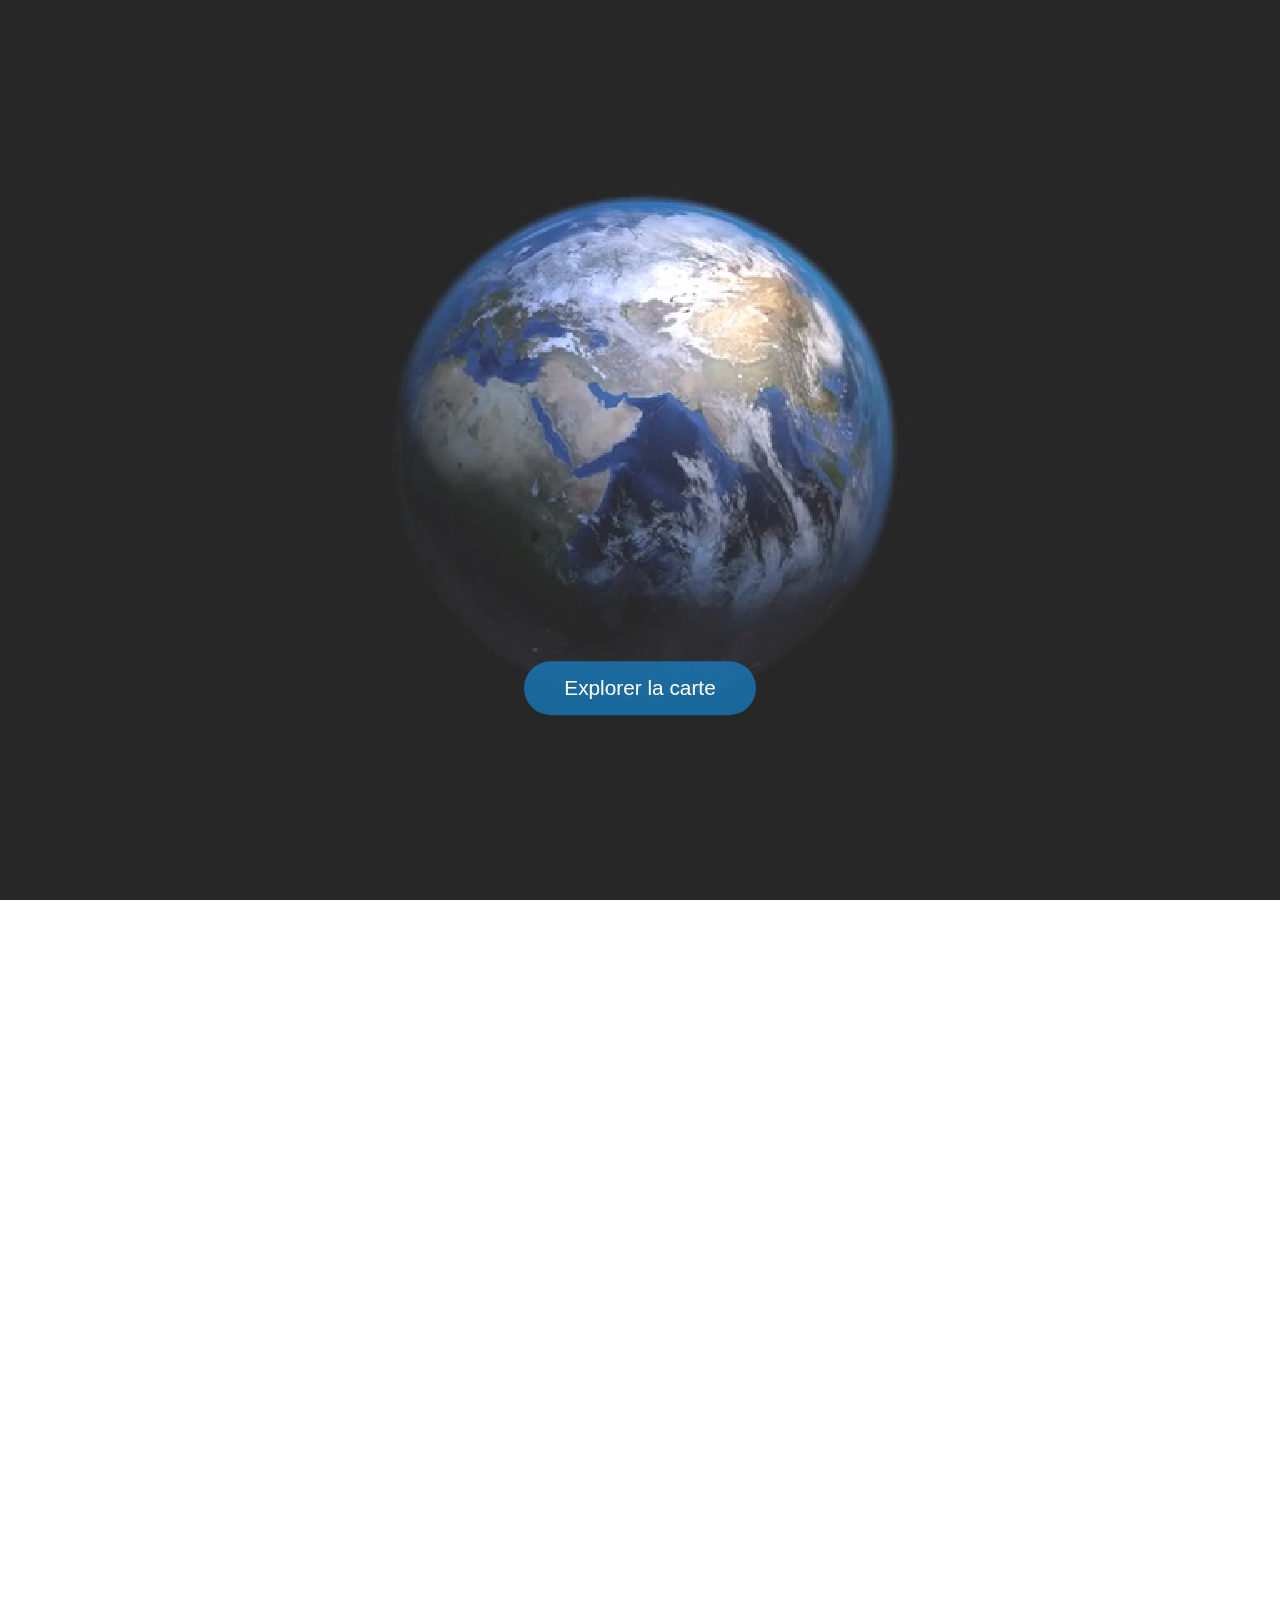
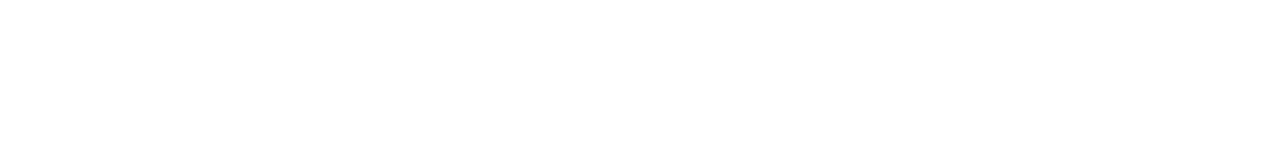
<file: index.html>
<!DOCTYPE html>
<html lang="fr">
<head>
  <meta charset="UTF-8">
  <meta name="viewport" content="width=device-width, initial-scale=1.0">
  <title>Un monde sans frontières</title>
  <link rel="icon" type="image/png" href="public/images/art.png">
  <link rel="stylesheet" href="accueil.css">
</head>
<body>

 

  <!-- Vidéo de fond -->
  <video class="background-video" autoplay muted loop playsinline>
    <source src="public/video/globe.mp4" type="video/mp4">
    Ton navigateur ne supporte pas la vidéo en arrière-plan.
  </video>

  <!-- Contenu central -->
  <div class="content">
    <h1>Un monde sans frontières</h1>
    <p>Partageons nos cultures autour d’un repas</p>
    <button class="btn" onclick="window.location.href='carte.html'">Explorer la carte</button>
  </div>

  <!-- Blocs thématiques -->
  <section class="themes">
    <div class="theme-card">
      <h2>Les Saveurs du Monde</h2>
      <p>Chaque plat est une fenêtre ouverte sur l’âme d’un peuple. Goûter, c’est voyager.</p>
    </div>
    <div class="theme-card">
      <h2>Les Fêtes et Traditions</h2>
      <p>Les danses, les chants et les célébrations nous unissent au-delà des frontières.</p>
    </div>
    <div class="theme-card">
      <h2>Les Monuments de Mémoire</h2>
      <p>Des pyramides aux temples, chaque pierre garde en elle les récits du passé.</p>
    </div>
    <div class="theme-card">
      <h2>Le Mystère des Cultures</h2>
      <p>Pourquoi des peuples éloignés partagent-ils des rituels similaires ? Un mystère fascinant à découvrir.</p>
    </div>
  </section>

  <!-- Bloc avis visiteur -->
  <section class="feedback">
    <h2>Votre avis compte </h2>
    <form>
      <textarea placeholder="Partagez votre expérience ou vos suggestions..." required></textarea>
      <br>
      <button type="submit" class="btn">Envoyer</button>
    </form>
  </section>

</body>
</html>
</file>
<file: accueil.css>
/* Base */
body, html {
  margin: 0;
  padding: 0;
  height: 100%;
  font-family: Arial, sans-serif;
  color: white;
  text-align: center;
  overflow-x: hidden; /* garder le scroll vertical */
}

/* Vidéo en fond */
.background-video {
  position: fixed;
  top: 0;
  left: 0;
  width: 100%;
  height: 100%;
  object-fit: cover;
  z-index: -1;
}


video {
  animation: fadeInVideo 2s ease forwards;
  opacity: 0.85;
}

@keyframes fadeInVideo {
  from { opacity: 0; }
  to { opacity: 0.85; }
}



/* Responsive logos */
@media (max-width: 480px) {
  .logo-bar {
    flex-direction: column;
    gap: 15px;
    top: 10px;
  }
  .logo {
    height: 60px;
    max-width: 140px;
  }
}

/* Contenu central */
.content {
  position: relative;
  top: 30%;
  transform: translateY(-50%);
  z-index: 1;
  text-shadow: 2px 2px 6px rgba(0,0,0,0.7);
}
h1 {
  font-size: 2.5rem;
  margin: 0;
  text-align: center;        /* centrer le titre */
  color: #e3dbdb;           /* couleur sombre pour le texte */
  font-weight: bold;         /* texte en gras */
}

p {
  font-size: 1.2rem;
  margin: 10px 0 30px;
  text-align: center;        /* centrer le texte */
  color: #ece5e5;               /* couleur un peu plus claire */
  max-width: 700px;          /* limiter la largeur pour une meilleure lecture */
  margin-left: auto;         /* centrer horizontalement */
  margin-right: auto;
  line-height: 1.6;          /* espacement entre les lignes pour plus de confort */
}

.btn {
  position: relative;   /* plus "absolute" pour éviter le chevauchement */
  margin-top: 80vh;     /* pousse le bouton en dessous du globe (ajuste la valeur si nécessaire) */
  padding: 15px 40px;
  font-size: 1.3rem;
  background: rgba(20, 132, 206, 0.7);
  border: none;
  border-radius: 30px;
  cursor: pointer;
  color: #fff;
  transition: background 0.3s, transform 0.2s;
  z-index: 2;
}

.btn:hover {
  background: rgba(133, 195, 18, 0.6);
  transform: scale(1.05);
}



/* Section thématique */
.themes {
  margin-top: 60px;
  display: grid;
  grid-template-columns: repeat(auto-fit, minmax(250px, 1fr));
  gap: 25px;
  padding: 40px;
  z-index: 1;
  position: relative;
}

.theme-card {
  background: rgba(0, 0, 0, 0.65);
  padding: 30px;
  border-radius: 10px;
  box-shadow: 0 10px 20px rgba(0, 0, 0, 0.5);
  backdrop-filter: blur(4px);
  transition: transform 0.3s, background 0.3s;
}

.theme-card:hover {
  transform: translateY(-10px);
  background: rgba(100, 20, 206, 0.7);
}

.theme-card h2 {
  color: #067f8a;
  margin-bottom: 10px;
}

.theme-card p {
  font-size: 0.95rem;
  line-height: 1.4;
}

/* Section avis */
.feedback {
  margin: 60px auto;
  max-width: 600px;
  background: rgba(0,0,0,0.65);
  padding: 25px;
  border-radius: 15px;
  box-shadow: 0 6px 15px rgba(0,0,0,0.5);
  position: relative;
  z-index: 1;
}

.feedback h2 {
  color: #3862f8;
  margin-bottom: 15px;
}

.feedback textarea {
  width: 100%;
  height: 120px;
  border-radius: 10px;
  border: none;
  padding: 12px;
  font-size: 1rem;
  resize: none;
  outline: none;
}

.feedback button {
  margin-top: 15px;
}
</file>
